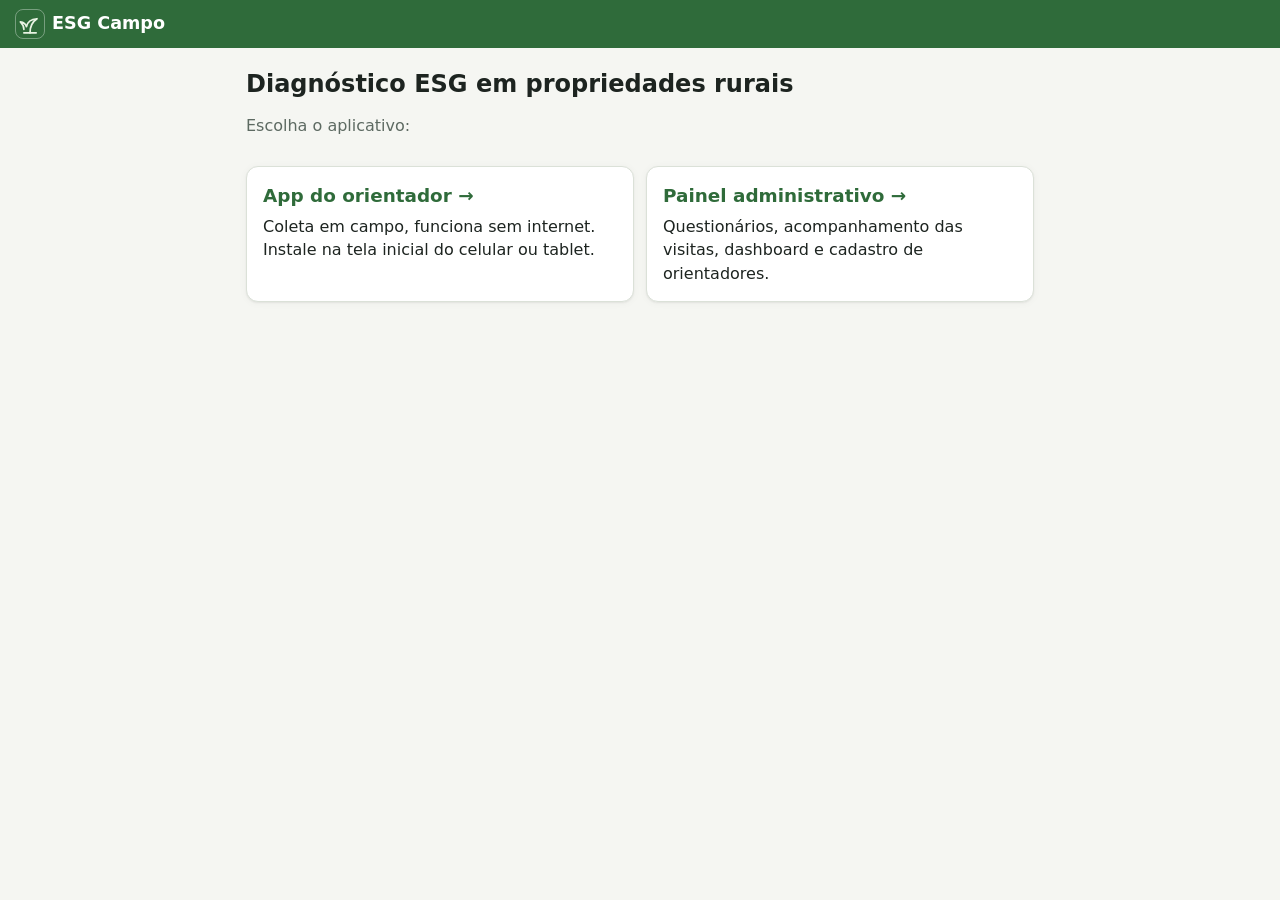
<file: index.html>
<!doctype html>
<html lang="pt-BR">
<head>
  <meta charset="utf-8">
  <meta name="viewport" content="width=device-width, initial-scale=1">
  <meta name="theme-color" content="#2f6b3a">
  <title>ESG Campo</title>
  <link rel="icon" href="icons/icon.svg" type="image/svg+xml">
  <link rel="stylesheet" href="shared/app.css">
  <style>
    .choices { display: grid; grid-template-columns: repeat(auto-fit, minmax(240px, 1fr)); gap: 12px; margin-top: 16px; }
    .choice { display: flex; flex-direction: column; gap: 6px; text-decoration: none; color: inherit; }
    .choice:hover { border-color: var(--primary); }
    .choice b { font-size: 1.15rem; color: var(--primary); }
  </style>
</head>
<body style="padding-bottom:0">
  <header class="topbar"><span class="brand"><img src="icons/icon.svg" alt="" width="28" height="28"> ESG Campo</span></header>
  <main class="container">
    <h1>Diagnóstico ESG em propriedades rurais</h1>
    <p class="muted">Escolha o aplicativo:</p>
    <div class="choices">
      <a class="card choice" href="campo/">
        <b>App do orientador →</b>
        <span>Coleta em campo, funciona sem internet. Instale na tela inicial do celular ou tablet.</span>
      </a>
      <a class="card choice" href="admin/">
        <b>Painel administrativo →</b>
        <span>Questionários, acompanhamento das visitas, dashboard e cadastro de orientadores.</span>
      </a>
    </div>
  </main>
</body>
</html>
</file>
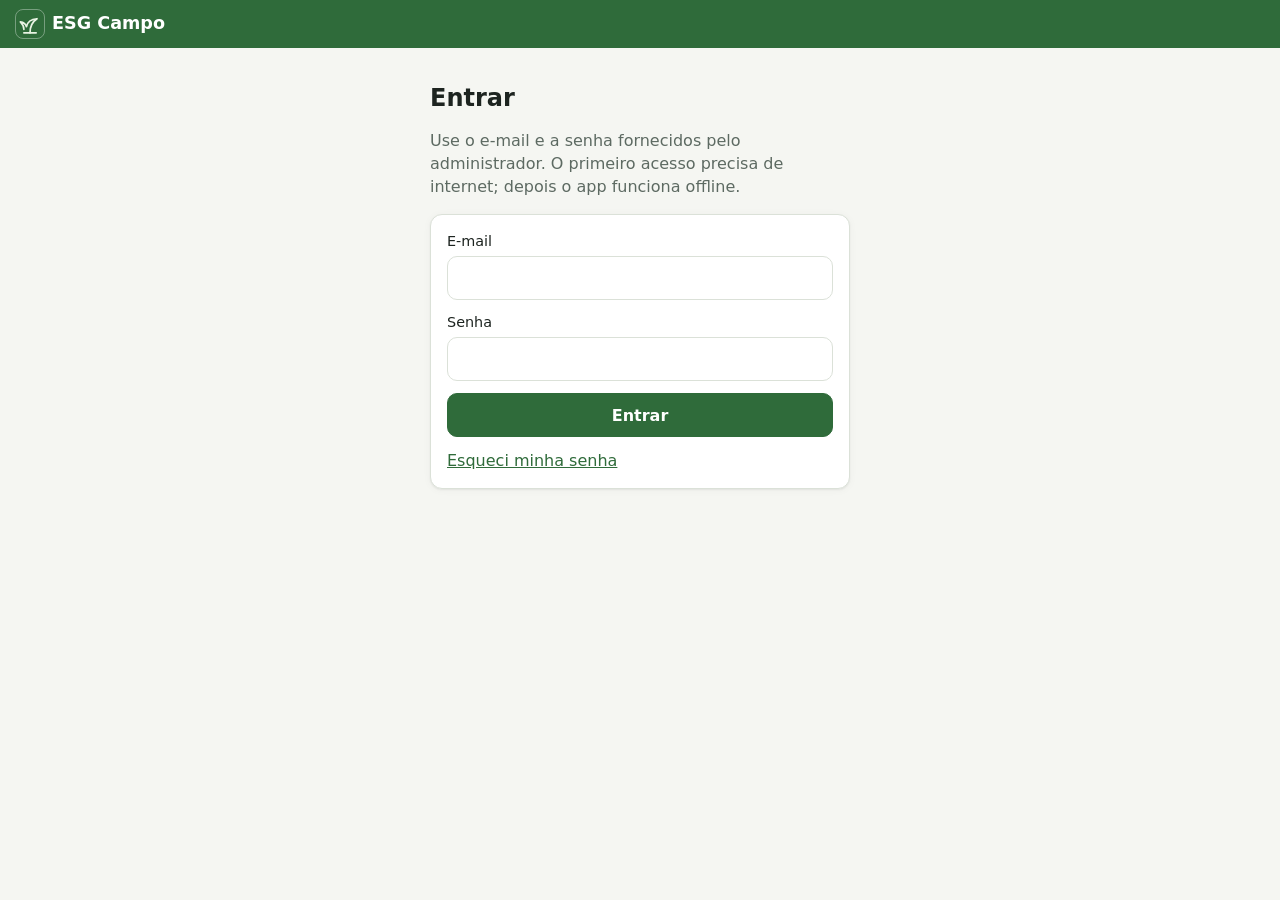
<file: campo/index.html>
<!doctype html>
<html lang="pt-BR">
<head>
  <meta charset="utf-8">
  <meta name="viewport" content="width=device-width, initial-scale=1, viewport-fit=cover">
  <meta name="theme-color" content="#2f6b3a">
  <meta name="description" content="Coleta de dados ESG em propriedades rurais, funciona offline.">
  <title>ESG Campo</title>
  <link rel="manifest" href="manifest.webmanifest">
  <link rel="icon" href="../icons/icon.svg" type="image/svg+xml">
  <link rel="apple-touch-icon" href="../icons/icon-192.png">
  <link rel="stylesheet" href="../shared/app.css">
</head>
<body class="logged-out">
  <header class="topbar">
    <a href="#/" class="brand"><img src="../icons/icon.svg" alt="" width="28" height="28"> ESG Campo</a>
    <a href="#/sync" id="sync" class="net" title="Status da sincronização"></a>
  </header>

  <main id="app" class="container"></main>

  <nav class="tabbar cols-3" aria-label="Navegação principal">
    <a href="#/" data-nav="home">
      <svg viewBox="0 0 24 24" aria-hidden="true"><path d="M9 5h11M9 12h11M9 19h11M4 5h.01M4 12h.01M4 19h.01"/></svg>
      Visitas
    </a>
    <a href="#/propriedades" data-nav="propriedades">
      <svg viewBox="0 0 24 24" aria-hidden="true"><path d="M3 21h18M5 21V10l7-5 7 5v11M10 21v-6h4v6"/></svg>
      Propriedades
    </a>
    <a href="#/sync" data-nav="sync">
      <svg viewBox="0 0 24 24" aria-hidden="true"><path d="M20 11a8 8 0 0 0-14.9-3.9M4 4v4h4M4 13a8 8 0 0 0 14.9 3.9M20 20v-4h-4"/></svg>
      Sincronizar
    </a>
  </nav>

  <div id="toast" role="status" aria-live="polite"></div>
  <script type="module" src="js/app.js"></script>
</body>
</html>
</file>
<file: shared/app.css>
:root {
  --bg: #f5f6f2;
  --surface: #ffffff;
  --surface-2: #eef1ea;
  --text: #1d2420;
  --muted: #5d6a62;
  --border: #dbe1d8;
  --primary: #2f6b3a;
  --primary-ink: #ffffff;
  --primary-soft: #e3efe2;
  --good: #2e7d32;
  --good-soft: #e5f3e6;
  --mid: #a86500;
  --mid-soft: #fff1dc;
  --bad: #c62828;
  --bad-soft: #fde8e8;
  --na: #6b7280;
  --pillar-E: #2e7d32;
  --pillar-S: #1f63b5;
  --pillar-G: #7a4fa3;
  --radius: 12px;
  --shadow: 0 1px 2px rgb(0 0 0 / .06), 0 1px 8px rgb(0 0 0 / .04);
  --tabbar-h: 62px;
  color-scheme: light;
}
@media (prefers-color-scheme: dark) {
  :root {
    --bg: #111513;
    --surface: #1a201c;
    --surface-2: #232a25;
    --text: #e6ebe7;
    --muted: #9aa79f;
    --border: #2f3832;
    --primary: #5fae6b;
    --primary-ink: #0d1a10;
    --primary-soft: #1f3322;
    --good: #6cc070;
    --good-soft: #1d3320;
    --mid: #f0b454;
    --mid-soft: #3a2d15;
    --bad: #f06a67;
    --bad-soft: #3d1c1c;
    --na: #9aa3ae;
    --pillar-E: #6cc070;
    --pillar-S: #6ea8ec;
    --pillar-G: #b99ae0;
    --shadow: none;
    color-scheme: dark;
  }
}

* { box-sizing: border-box; }
html { -webkit-text-size-adjust: 100%; }
body {
  margin: 0;
  font: 16px/1.45 system-ui, -apple-system, "Segoe UI", Roboto, sans-serif;
  background: var(--bg);
  color: var(--text);
  padding-bottom: calc(var(--tabbar-h) + env(safe-area-inset-bottom) + 16px);
}
a { color: var(--primary); }
h1 { font-size: 1.5rem; margin: .4em 0; line-height: 1.2; }
h2 { font-size: 1.15rem; margin: 1.2em 0 .5em; }
h3 { font-size: 1rem; margin: 0; }
.card h2:first-child, .card h3:first-child { margin-top: 0; }
code { background: var(--surface-2); padding: 0 4px; border-radius: 4px; }

.container { max-width: 820px; margin: 0 auto; padding: 12px 16px; }
.topbar {
  position: sticky; top: 0; z-index: 20;
  display: flex; align-items: center; justify-content: space-between;
  padding: 10px 16px; padding-top: calc(10px + env(safe-area-inset-top));
  background: var(--primary); color: var(--primary-ink);
}
.brand { display: flex; align-items: center; gap: 8px; color: inherit; text-decoration: none; font-weight: 700; font-size: 1.1rem; }
.brand img { border-radius: 7px; outline: 1px solid rgb(255 255 255 / .35); }
.net { font-size: .75rem; padding: 2px 8px; border-radius: 99px; background: rgb(255 255 255 / .18); }
.net.off { background: #ffd54f; color: #3a2d00; }

.tabbar {
  position: fixed; bottom: 0; left: 0; right: 0; z-index: 20;
  display: grid; grid-template-columns: repeat(4, 1fr);
  height: calc(var(--tabbar-h) + env(safe-area-inset-bottom));
  padding-bottom: env(safe-area-inset-bottom);
  background: var(--surface); border-top: 1px solid var(--border);
}
.tabbar a {
  display: flex; flex-direction: column; align-items: center; justify-content: center; gap: 2px;
  color: var(--muted); text-decoration: none; font-size: .72rem;
}
.tabbar svg { width: 24px; height: 24px; fill: none; stroke: currentColor; stroke-width: 1.8; stroke-linecap: round; stroke-linejoin: round; }
.tabbar a.active { color: var(--primary); font-weight: 600; }

/* Layout helpers */
.row { display: flex; align-items: center; gap: 8px; }
.row.between { justify-content: space-between; }
.row.wrap { flex-wrap: wrap; }
.gap { gap: 8px; }
.spacer { flex: 1; }
.stack { display: flex; flex-direction: column; gap: 12px; }
.grid2 { display: grid; grid-template-columns: 1fr 1fr; gap: 12px; }
.grid-sec { display: grid; grid-template-columns: 160px 1fr; gap: 12px; }
@media (max-width: 480px) { .grid-sec { grid-template-columns: 1fr; } }
.center { text-align: center; }
.muted { color: var(--muted); }
.small, small { font-size: .85rem; }
.narrow { max-width: 420px; }
[hidden] { display: none !important; }

.card {
  background: var(--surface); border: 1px solid var(--border); border-radius: var(--radius);
  padding: 16px; margin: 12px 0; box-shadow: var(--shadow);
}
.card.empty { text-align: center; color: var(--muted); padding: 28px 16px; }
.alert.bad { background: var(--bad-soft); border-color: color-mix(in srgb, var(--bad) 35%, transparent); }
.alert.warn { background: var(--mid-soft); border-color: color-mix(in srgb, var(--mid) 35%, transparent); }
.alert ul { margin: .4em 0 0; padding-left: 1.2em; }
.back { display: inline-block; margin: 4px 0; text-decoration: none; font-size: .95rem; }
.eyebrow { margin: 0; font-size: .8rem; text-transform: uppercase; letter-spacing: .04em; color: var(--muted); }

/* Forms */
label { display: flex; flex-direction: column; gap: 4px; font-size: .9rem; font-weight: 500; }
input, select, textarea {
  font: inherit; font-weight: 400; color: var(--text); background: var(--surface);
  border: 1px solid var(--border); border-radius: 10px; padding: 10px 12px; min-height: 44px; width: 100%;
}
textarea { resize: vertical; min-height: 64px; }
input:focus, select:focus, textarea:focus { outline: 2px solid var(--primary); outline-offset: 1px; border-color: transparent; }
fieldset { border: 0; margin: 0; padding: 0; min-width: 0; }
fieldset.card { padding: 16px; margin: 0; }
legend { font-weight: 700; font-size: 1.05rem; padding: 0; margin-bottom: 4px; float: left; width: 100%; }
legend + * { clear: both; }
.search { margin: 8px 0; }
.checks { display: flex; flex-wrap: wrap; gap: 8px 18px; }
.check { flex-direction: row; align-items: center; gap: 8px; font-weight: 400; }
.check input { width: 20px; height: 20px; min-height: 0; accent-color: var(--primary); }

.btn {
  display: inline-flex; align-items: center; justify-content: center; gap: 6px;
  min-height: 44px; padding: 8px 16px; border-radius: 10px;
  border: 1px solid var(--border); background: var(--surface); color: var(--text);
  font: inherit; font-weight: 600; text-decoration: none; cursor: pointer; flex-direction: row;
}
.btn.primary { background: var(--primary); color: var(--primary-ink); border-color: var(--primary); }
.btn.ghost { background: transparent; }
.btn.danger { color: var(--bad); border-color: color-mix(in srgb, var(--bad) 40%, transparent); }
.btn.danger:not(.ghost) { background: var(--bad); color: #fff; }
.btn.small { min-height: 36px; padding: 4px 12px; font-size: .88rem; }
.btn.block { width: 100%; }
.btn:disabled { opacity: .5; cursor: not-allowed; }
.linklike { background: none; border: 0; padding: 0; color: var(--primary); font: inherit; text-align: left; cursor: pointer; text-decoration: underline; }

.radio-card { flex-direction: row; align-items: center; gap: 12px; padding: 12px; border: 1px solid var(--border); border-radius: 10px; font-weight: 400; cursor: pointer; }
.radio-card input { width: 20px; height: 20px; min-height: 0; accent-color: var(--primary); }
.radio-card span { display: flex; flex-direction: column; }
.radio-card:has(input:checked) { border-color: var(--primary); background: var(--primary-soft); }

/* Lists */
.list { display: flex; flex-direction: column; gap: 8px; margin: 8px 0; }
.item {
  display: flex; align-items: center; justify-content: space-between; gap: 12px;
  background: var(--surface); border: 1px solid var(--border); border-radius: var(--radius);
  padding: 12px 14px; color: inherit; text-decoration: none; box-shadow: var(--shadow);
}
.item.col { flex-direction: column; align-items: stretch; }
.item > div:first-child { display: flex; flex-direction: column; min-width: 0; gap: 2px; }
.item small { color: var(--muted); }
.stats { display: grid; grid-template-columns: repeat(3, 1fr); gap: 8px; margin: 8px 0; }
.stats div { background: var(--surface); border: 1px solid var(--border); border-radius: var(--radius); padding: 10px; text-align: center; }
.stats span { display: block; font-size: 1.4rem; font-weight: 700; }
.stats small { color: var(--muted); }

.badge { display: inline-block; font-size: .72rem; font-weight: 600; padding: 2px 8px; border-radius: 99px; background: var(--surface-2); color: var(--muted); white-space: nowrap; }
.badge.ok { background: var(--good-soft); color: var(--good); }
.badge.warn { background: var(--mid-soft); color: var(--mid); }
.badge.crit { background: var(--bad-soft); color: var(--bad); }
.pillar-tag { display: inline-grid; place-items: center; width: 22px; height: 22px; border-radius: 6px; font-size: .75rem; font-weight: 800; color: #fff; vertical-align: middle; }
.pillar-E { --pc: var(--pillar-E); } .pillar-S { --pc: var(--pillar-S); } .pillar-G { --pc: var(--pillar-G); }
.pillar-tag { background: var(--pc, var(--na)); }
@media (prefers-color-scheme: dark) { .pillar-tag { color: #111; } }

.score-chip { font-weight: 700; padding: 4px 10px; border-radius: 99px; }
.good .progress > div, .score-chip.good { background: var(--good); }
.mid .progress > div, .score-chip.mid { background: var(--mid); }
.bad .progress > div, .score-chip.bad { background: var(--bad); }
.score-chip { color: #fff; }
.score-chip.na { background: var(--na); }
@media (prefers-color-scheme: dark) { .score-chip { color: #111; } }

/* Visit */
.visit-head h1 { margin: .1em 0; }
.visit-head p { margin: 0; }
.gps-row { display: flex; align-items: center; justify-content: space-between; gap: 8px; margin-top: 10px; font-size: .9rem; flex-wrap: wrap; }
.sticky-progress {
  position: sticky; top: calc(47px + env(safe-area-inset-top)); z-index: 10;
  background: var(--bg); padding: 8px 0 6px; border-bottom: 1px solid var(--border);
}
.progress { height: 8px; background: var(--surface-2); border-radius: 99px; overflow: hidden; margin: 4px 0; }
.progress > div { height: 100%; background: var(--primary); border-radius: 99px; transition: width .25s; }
.chips { display: flex; gap: 6px; overflow-x: auto; padding: 4px 0 2px; scrollbar-width: none; }
.chip { flex: none; display: inline-flex; align-items: center; gap: 6px; border: 1px solid var(--border); background: var(--surface); color: var(--text); border-radius: 99px; padding: 4px 10px 4px 4px; font: inherit; font-size: .82rem; cursor: pointer; }
.q-section { scroll-margin-top: 150px; }
.q-section h2 { display: flex; align-items: center; gap: 8px; }

.q {
  background: var(--surface); border: 1px solid var(--border); border-left: 4px solid var(--border);
  border-radius: var(--radius); padding: 14px; margin: 10px 0; scroll-margin-top: 160px;
}
.q.is-done { border-left-color: var(--good); }
.q.is-nc { border-left-color: var(--bad); }
.q-head { display: flex; gap: 10px; align-items: flex-start; }
.q-head h3 { flex: 1; font-weight: 600; }
.q-num { flex: none; font-size: .8rem; font-weight: 700; color: var(--muted); padding-top: 2px; min-width: 2.2em; }
.req { color: var(--bad); }
.q-help { margin: 6px 0 0; font-size: .85rem; color: var(--muted); }
.q-input { margin-top: 12px; }
.q-tools { display: flex; flex-wrap: wrap; align-items: flex-start; gap: 8px 14px; margin-top: 10px; }
.note { flex: 1; min-width: 180px; }
.note summary { cursor: pointer; color: var(--muted); font-size: .88rem; min-height: 36px; display: flex; align-items: center; }
.note textarea { margin-top: 4px; }
.warn-text { color: var(--bad); font-size: .85rem; font-weight: 600; margin: 8px 0 0; }

.seg { display: grid; gap: 6px; }
.seg4 { grid-template-columns: repeat(4, 1fr); }
.seg3 { grid-template-columns: repeat(3, 1fr); }
@media (max-width: 520px) { .seg4 { grid-template-columns: 1fr 1fr; } }
.opts { display: flex; flex-direction: column; gap: 6px; }
.opt { position: relative; font-weight: 500; }
.opt input { position: absolute; opacity: 0; inset: 0; width: 100%; height: 100%; margin: 0; cursor: pointer; min-height: 0; }
.opt span {
  display: flex; align-items: center; justify-content: center; text-align: center;
  min-height: 46px; padding: 6px 10px; border: 1.5px solid var(--border); border-radius: 10px; background: var(--surface);
  font-size: .9rem;
}
.opts .opt span { justify-content: flex-start; text-align: left; }
.opt input:focus-visible + span { outline: 2px solid var(--primary); outline-offset: 2px; }
.opt input:checked + span { border-color: var(--primary); background: var(--primary-soft); font-weight: 700; }
.opt-C input:checked + span { border-color: var(--good); background: var(--good-soft); color: var(--good); }
.opt-P input:checked + span { border-color: var(--mid); background: var(--mid-soft); color: var(--mid); }
.opt-NC input:checked + span { border-color: var(--bad); background: var(--bad-soft); color: var(--bad); }
.opt-NA input:checked + span { border-color: var(--na); background: var(--surface-2); color: var(--text); }

.thumbs { display: flex; flex-wrap: wrap; gap: 8px; }
.thumbs:not(:empty) { margin-top: 10px; }
.thumb { position: relative; margin: 0; }
.thumb img { width: 84px; height: 84px; object-fit: cover; border-radius: 8px; display: block; cursor: zoom-in; border: 1px solid var(--border); }
.thumb-del {
  position: absolute; top: -8px; right: -8px; width: 28px; height: 28px; border-radius: 50%;
  border: 0; background: var(--bad); color: #fff; font-size: 18px; line-height: 1; cursor: pointer;
}
.lightbox { position: fixed; inset: 0; z-index: 100; background: rgb(0 0 0 / .88); display: grid; place-items: center; padding: 16px; }
.lightbox img { max-width: 100%; max-height: 100%; border-radius: 8px; }
.bottom-actions { margin-top: 20px; }

/* Scores */
.scores { display: grid; grid-template-columns: 1.2fr 1fr 1fr 1fr; gap: 8px; margin: 12px 0; }
@media (max-width: 640px) { .scores { grid-template-columns: 1fr 1fr 1fr; } .score-main { grid-column: 1 / -1; } }
.score-main, .score-p { background: var(--surface); border: 1px solid var(--border); border-radius: var(--radius); padding: 12px; display: flex; flex-direction: column; gap: 2px; }
.score-main .big { font-size: 2.2rem; font-weight: 800; line-height: 1; }
.score-main.good { background: var(--good-soft); } .score-main.good .big { color: var(--good); }
.score-main.mid { background: var(--mid-soft); } .score-main.mid .big { color: var(--mid); }
.score-main.bad { background: var(--bad-soft); } .score-main.bad .big { color: var(--bad); }
.score-p .lbl { display: flex; align-items: center; gap: 6px; font-size: .85rem; font-weight: 600; }
.score-p .val { font-size: 1.4rem; font-weight: 800; }
.plan-item { border-top: 1px solid var(--border); padding-top: 12px; display: flex; flex-direction: column; gap: 8px; }
.plan-item:first-of-type { border-top: 0; padding-top: 0; }
.plan-item p { margin: 0; }
.sig-wrap { border: 1.5px dashed var(--border); border-radius: 10px; overflow: hidden; background: #fff; }
.sig-wrap canvas { display: block; width: 100%; height: 180px; touch-action: none; cursor: crosshair; }

/* Admin editor */
.qe { border: 1px solid var(--border); border-radius: 10px; margin: 6px 0; background: var(--bg); }
.qe summary { display: flex; align-items: center; gap: 8px; padding: 10px 12px; cursor: pointer; list-style: none; }
.qe summary::-webkit-details-marker { display: none; }
.qe[open] summary { border-bottom: 1px solid var(--border); }
.qe-title { flex: 1; min-width: 0; overflow: hidden; text-overflow: ellipsis; white-space: nowrap; }
.qe-body { padding: 12px; }

/* Report */
.facts { display: grid; grid-template-columns: repeat(auto-fill, minmax(200px, 1fr)); gap: 10px 16px; margin: 0; }
.facts dt { font-size: .75rem; color: var(--muted); text-transform: uppercase; letter-spacing: .03em; }
.facts dd { margin: 0; font-weight: 500; word-break: break-word; }
.report-sec h3 { display: flex; align-items: center; gap: 8px; margin-bottom: 8px; }
.answers { width: 100%; border-collapse: collapse; font-size: .9rem; }
.answers th, .answers td { text-align: left; padding: 8px 6px; border-bottom: 1px solid var(--border); vertical-align: top; }
.answers th { font-size: .75rem; text-transform: uppercase; color: var(--muted); }
.answers td:first-child { white-space: nowrap; color: var(--muted); }
.answers .ans { font-weight: 600; min-width: 90px; }
.answers tr.nc .ans { color: var(--bad); }
.answers .thumb img { width: 64px; height: 64px; }
.note-text { font-size: .82rem; color: var(--muted); margin-top: 4px; }
.signature { display: flex; flex-direction: column; align-items: flex-start; gap: 4px; }
.signature img { max-width: 320px; width: 100%; border-bottom: 1px solid var(--text); background: #fff; }
.signature p { margin: 0; }

#toast {
  position: fixed; left: 50%; bottom: calc(var(--tabbar-h) + env(safe-area-inset-bottom) + 12px);
  transform: translate(-50%, 20px); opacity: 0; pointer-events: none; transition: .2s;
  background: var(--text); color: var(--bg); padding: 10px 16px; border-radius: 10px;
  max-width: calc(100% - 32px); z-index: 200; font-size: .92rem; box-shadow: 0 4px 16px rgb(0 0 0 / .2);
}
#toast.show { opacity: 1; transform: translate(-50%, 0); }
#toast.bad { background: var(--bad); color: #fff; }

@media print {
  :root { --bg: #fff; --surface: #fff; --text: #000; --muted: #444; --border: #ccc; color-scheme: light; }
  body { padding: 0; font-size: 11pt; background: #fff; }
  .topbar, .tabbar, .no-print, #toast { display: none !important; }
  .container { max-width: none; padding: 0; }
  .card { box-shadow: none; break-inside: avoid-page; }
  .report-sec { break-inside: auto; }
  .answers tr { break-inside: avoid; }
  .score-main, .score-p, .pillar-tag, .score-chip, .progress > div { -webkit-print-color-adjust: exact; print-color-adjust: exact; }
  a { color: inherit; text-decoration: none; }
}

/* ---- Sincronização / login (app de campo) ---- */
.tabbar.cols-3 { grid-template-columns: repeat(3, 1fr); }
body.logged-out .tabbar, body.logged-out #sync { display: none; }
a.net { color: inherit; text-decoration: none; white-space: nowrap; }
.net.ok { background: rgb(255 255 255 / .18); }
.net.pend, .net.run { background: #fff3c4; color: #4a3800; }
.net.err { background: #ffd0cc; color: #6b0f0a; }
.net.off { background: #ffd54f; color: #3a2d00; }
.sync-dot { display: inline-grid; place-items: center; width: 22px; height: 22px; border-radius: 50%; font-size: .75rem; font-weight: 700; margin-left: 6px; }
.sync-dot.ok { background: var(--good-soft); color: var(--good); }
.sync-dot.pending { background: var(--mid-soft); color: var(--mid); }
.sync-summary { display: flex; align-items: center; gap: 12px; padding: 12px; border-radius: 10px; }
.sync-summary .big { font-size: 1.8rem; font-weight: 800; }
.sync-summary.ok { background: var(--good-soft); color: var(--good); }
.sync-summary.pending { background: var(--mid-soft); color: var(--mid); }
.center-block { margin: 24px auto; }
</file>
